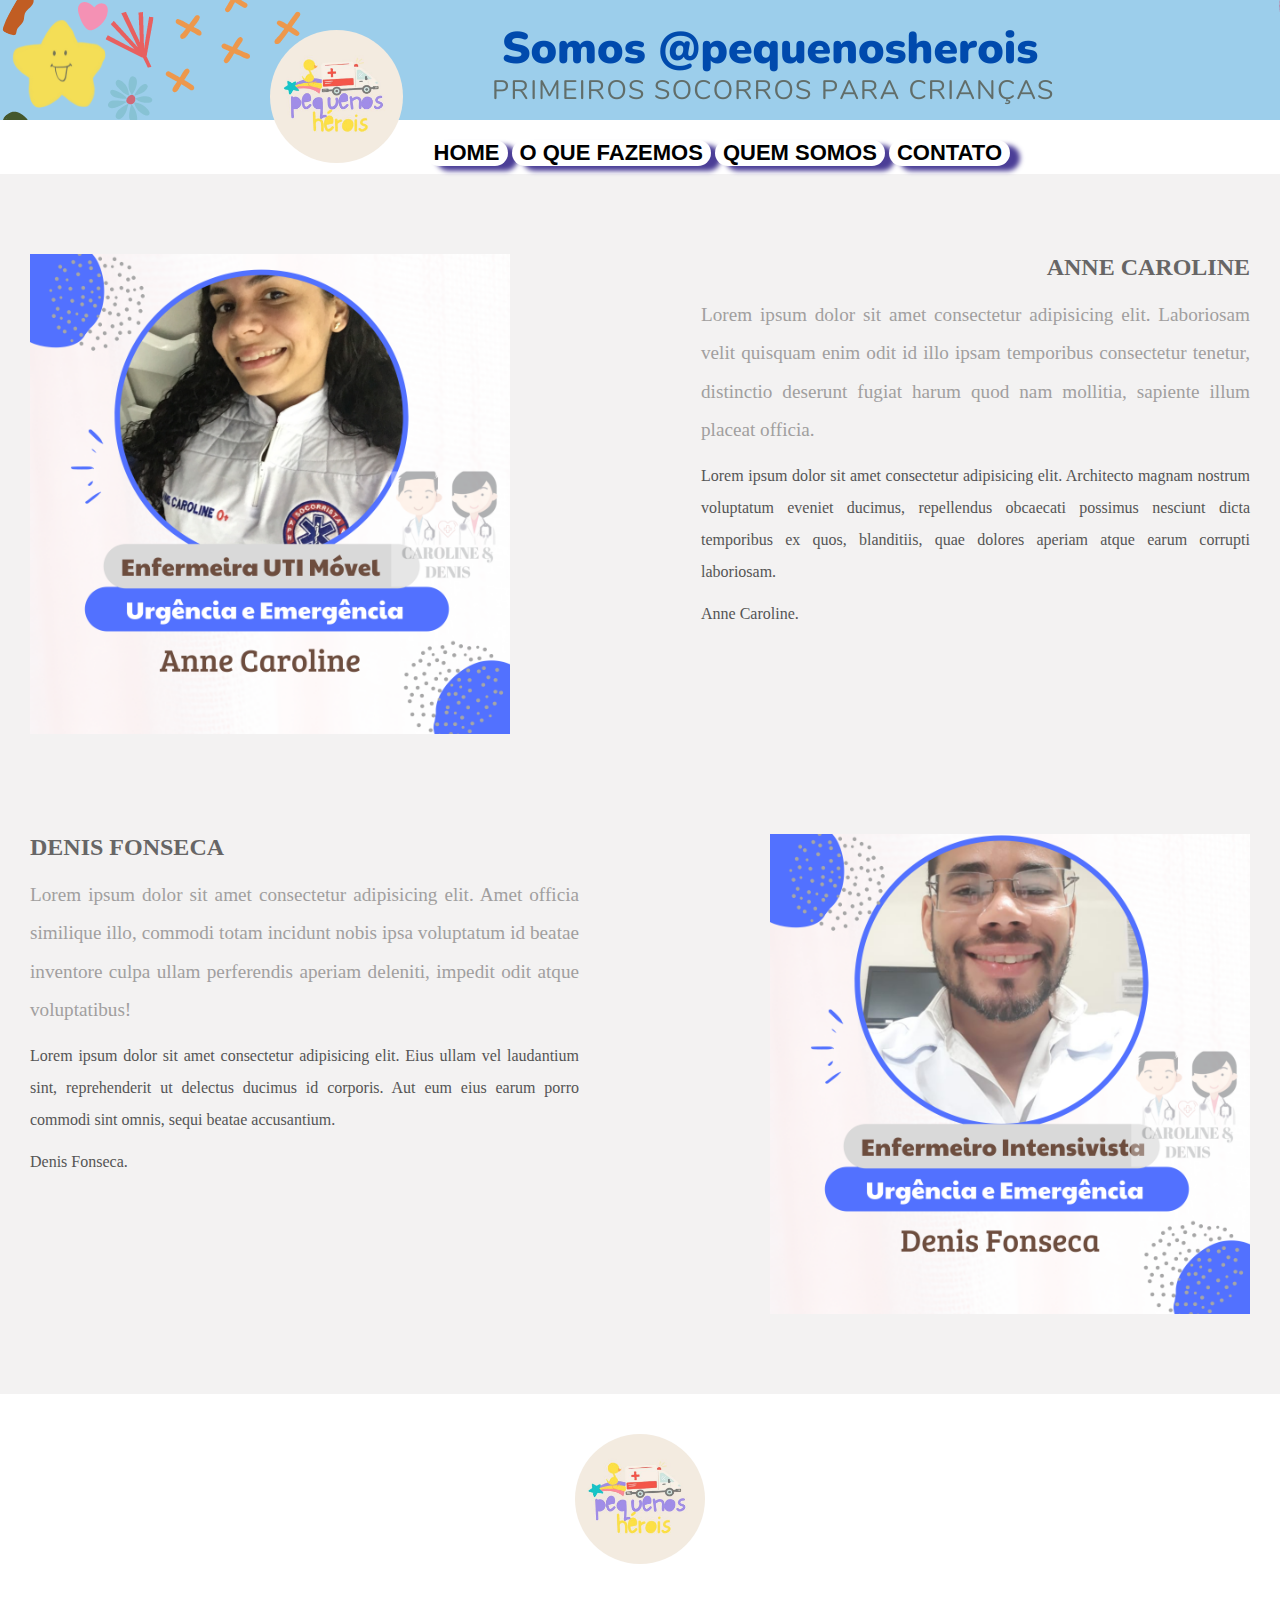
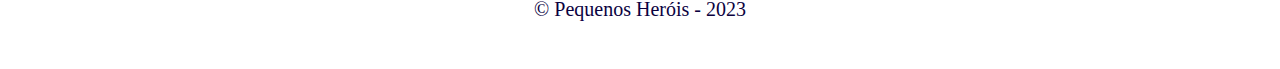
<file: quem-somos.html>
<!DOCTYPE html>
<html lang="pt-br">

<head>
    <meta charset="UTF-8">
    <meta http-equiv="X-UA-Compatible" content="IE=edge">
    <meta name="viewport" content="width=device-width, initial-scale=1.0">
    <link rel="stylesheet" href="assets/css/style.css">
    <title>Quem somos - Pequenos Heróis</title>
</head>

<body>

    <body>
        <header>
            <div class="caixa">
                <h1><img class="img-logo" src="assets/img/logo.jpg"></h1>

                <nav>
                    <ul>
                        <li class="tittle-header"><a href="index.html">Home</a></li>
                        <li class="tittle-header"><a href="oque-fazemos.html">O que fazemos</a></li>
                        <li class="tittle-header"><a href="quem-somos.html">Quem somos</a></li>
                        <li class="tittle-header"><a href="contato.html">Contato</a></li>
                    </ul>
                </nav>
            </div>
        </header> <br> <br> <br>

        

        <div class="main">
            <div class="container nurse">
              <img src="/assets/img/anne.png" alt="enfermeira" />
              <div class="nurse-profile-1">
                <h2 class="display-5">Anne Caroline</h2>
                <p>Lorem ipsum dolor sit amet consectetur adipisicing elit. Laboriosam velit quisquam enim odit id illo ipsam temporibus consectetur tenetur, distinctio deserunt fugiat harum quod nam mollitia, sapiente illum placeat officia.</p>
                <p class="about-nurse">
                  Lorem ipsum dolor sit amet consectetur adipisicing elit. Architecto magnam nostrum voluptatum eveniet ducimus, repellendus obcaecati possimus nesciunt dicta temporibus ex quos, blanditiis, quae dolores aperiam atque earum corrupti laboriosam.                  
                </p>
                <p class="about-nurse fw-bold">Anne Caroline.</p>
              </div>
            </div>
            <div class="container nurse">
              <div class="nurse-profile-2">
                <h2 class="display-5">Denis Fonseca</h2>
                <p>
                  Lorem ipsum dolor sit amet consectetur adipisicing elit. Amet officia similique illo, commodi totam incidunt nobis ipsa voluptatum id beatae inventore culpa ullam perferendis aperiam deleniti, impedit odit atque voluptatibus!
                </p>
                <p class="about-nurse">
                  Lorem ipsum dolor sit amet consectetur adipisicing elit. Eius ullam vel laudantium sint, reprehenderit ut delectus ducimus id corporis. Aut eum eius earum porro commodi sint omnis, sequi beatae accusantium.
                  
                </p>
                <p class="about-nurse fw-bold">Denis Fonseca.</p>
              </div>
              <img src="/assets/img/denis.png" alt="enfermeiro" />
            </div>
          </div>
        

        <footer>
            <img class="img-footer" src="assets/img/logo.jpg">
            <p class="copyright">&copy; Pequenos Heróis - 2023</p>
        </footer>
    </body>
</body>

</html>
</file>
<file: assets/css/style.css>
*{
    margin: 0;
    padding: 0;
}


/*header*/

header {
	background-image: url(../img/somospeqherois.png);
	padding: 30px 0;
	height: 60px;
	top: 50%;
}


.tittle-header {
	background-color: white;
	border-radius: 40px;
	box-shadow: 10px 5px 5px rgb(75, 62, 151);
	font-size: 26p;
}

.img-logo{
width: 18%;
border-radius: 50%;
}


.caixa {
	position: relative;
	width: 740px;
	margin: 0 auto;
}

nav {
	position: absolute;
	top: 110px;
	right: 0;
}

nav li {
	display:inline-block;
	padding: 0 8px;

}

nav a {
	text-transform: uppercase;
	color: #000000;
	font-weight: bold;
	font-size: 22px;
	text-decoration: none;
	justify-content: space-between;
}

nav a:hover {
	color: #a6a6bb;
	text-decoration: underline;
}


.flex{
    display: flex;
}


/* css da página inicial */
.banner {
	width:100%;
}

.titulo-principal {
	text-align: center;
	font-size: 2em;
	margin: 0 0 1em;
	clear: left;
	font-family: 'Macondo', cursive;
}


p {
	font-family: 'Cormorant', serif;
	font-size: 24px;
}

a {
	font-family: 'Sono', sans-serif;
}


.principal {
	padding: 3em 0;
	width: 940px;
	margin: 0 auto;
}

.principal p {
	margin: 0 0 1em;
}

.principal strong {
	font-weight: bold;
}

.principal em {
	font-style: italic;
}

.quem-somos img {
	display: flex;
	width: 25%;
	flex-wrap: wrap;
	margin: 0 auto;
	text-align: center;
}


.lista-quem-somos {
	list-style: none;
	display: flex;
	justify-content: space-around;
	margin-top: 30px;
	padding: 40px;
}


.images {
	width: 320px;
    height: 320px;
	float: left;
	margin: 0 20px 20px 0;
	box-shadow: 10px 5px 5px rgb(54, 53, 54);
    
}

.images .principal:hover{
    transition: ease-out;
}

.cursos {
	padding: 3em 0;
	background: linear-gradient(#f3f3f5, #d1d1da, #f6f6f8);
	
}

.conteudo-cursos {
	width: 640px;
	margin: 0 auto;
}

.lista-cursos {
	width: 40%;
	display: inline-block;
	vertical-align: top;
}

.itens {
	line-height: 1.5;
	font-family: 'Sono', sans-serif;
	font-size: 20px;

}

.itens:first-child {
	font-weight: bold;
}

.imagem-cursos {
	width: 60%;
	box-shadow: 10px 5px 5px rgb(75, 62, 151);
}

.video {
	width: 560px;
	margin: 2em auto;
}


/*about*/


.about p {
    padding: 2px;
  }
  
  .main {
    padding-bottom: 70px;
  }
  
  .nurse {
    padding: 50px 30px;
    display: flex;
    justify-content: space-between;
  }
  
  .nurse img {
    width: 480px;
  }
  
  .nurse-profile-1 {
    width: 45%;
    text-align: end;
  }
  
  .nurse-profile-2 {
    width: 45%;
  }
  
  .nurse p {
    text-align: justify;
  }
  
  .nurse h2 {
    padding-bottom: 15px;
  }
  
  .about-nurse {
    font-size: 1em;
    color: #555555;
    padding-top: 10px;
  }
  
  .main {
    background-color: #f3f2f2;
    padding: 30px 0;
  }

  h2 {
    color: #676666;
    padding-bottom: 2px;
    text-transform: uppercase;
  }
  
  p {
    font-size: 1.2em;
    line-height: 2em;
    color: #a19f9f;
  }
  

  /*formulário contato*/

 
.w50{
    width: 50%;
    float: left;
    padding-right: 15px;
}
.box{
    display: flex;
    width: 930px;
}
.img-box{
    background-color: rgba(255, 255, 255, 0.5);
    width: 50%;
    display: flex;
    align-items: center;
    padding: 20px;
    border-radius: 20px  0 0 20px;
}
.img-box {
    width: 560px;
   margin-bottom: 16em;
}

.form-box{
    background-color: rgba(255, 255, 255, 0.4);
    backdrop-filter: blur(40px);
    padding: 30px 40px;
    width: 50%;
    border-radius: 0 20px 20px 0;
}

.form-box h2{
    font-size: 30px;
}

.form-box p{
    font-weight: bold;
    color: #3D3D3D;
}
.form-box p a{
    color: #1b182b;
    text-decoration: none;
}

.form-box form{
    margin: 20px 0;
}

form .input-group{
    margin-bottom: 15px;
}

form .input-group label{
    color: #3D3D3D;
    font-weight: bold;
    display: block;
    margin-bottom: 5px;
}

form .input-group input{
    width: 100%;
    height: 47px;
    background-color: rgba(255, 255, 255, 0.32);
    border-radius: 20px;
    outline: none;
    border: 2px solid transparent;
    padding: 15px;
    font-size: 15px;
    color: #616161;
    transition: all 0.4s ease;
}

form .input-group input:focus{
    border-color: #2b2a2a69;
}

form .input-group button{
    width: 100%;
    height: 47px;
    background: #3b3b3b;
    border-radius: 20px;
    outline: none;
    border: none;
    margin-top: 15px;
    color: white;
    cursor: pointer;
    font-size: 16px;
}


/*footer*/

footer {
	text-align: center;
	padding-top: 40px;
	padding-bottom: 40px;
	font-size: 20px;
}

.img-footer{
    width: 130px;
    border-radius: 50%;
}

.copyright {
	color: #0b023f;
	font-size: 20px;
	margin: 20px 0 0;
}
</file>
